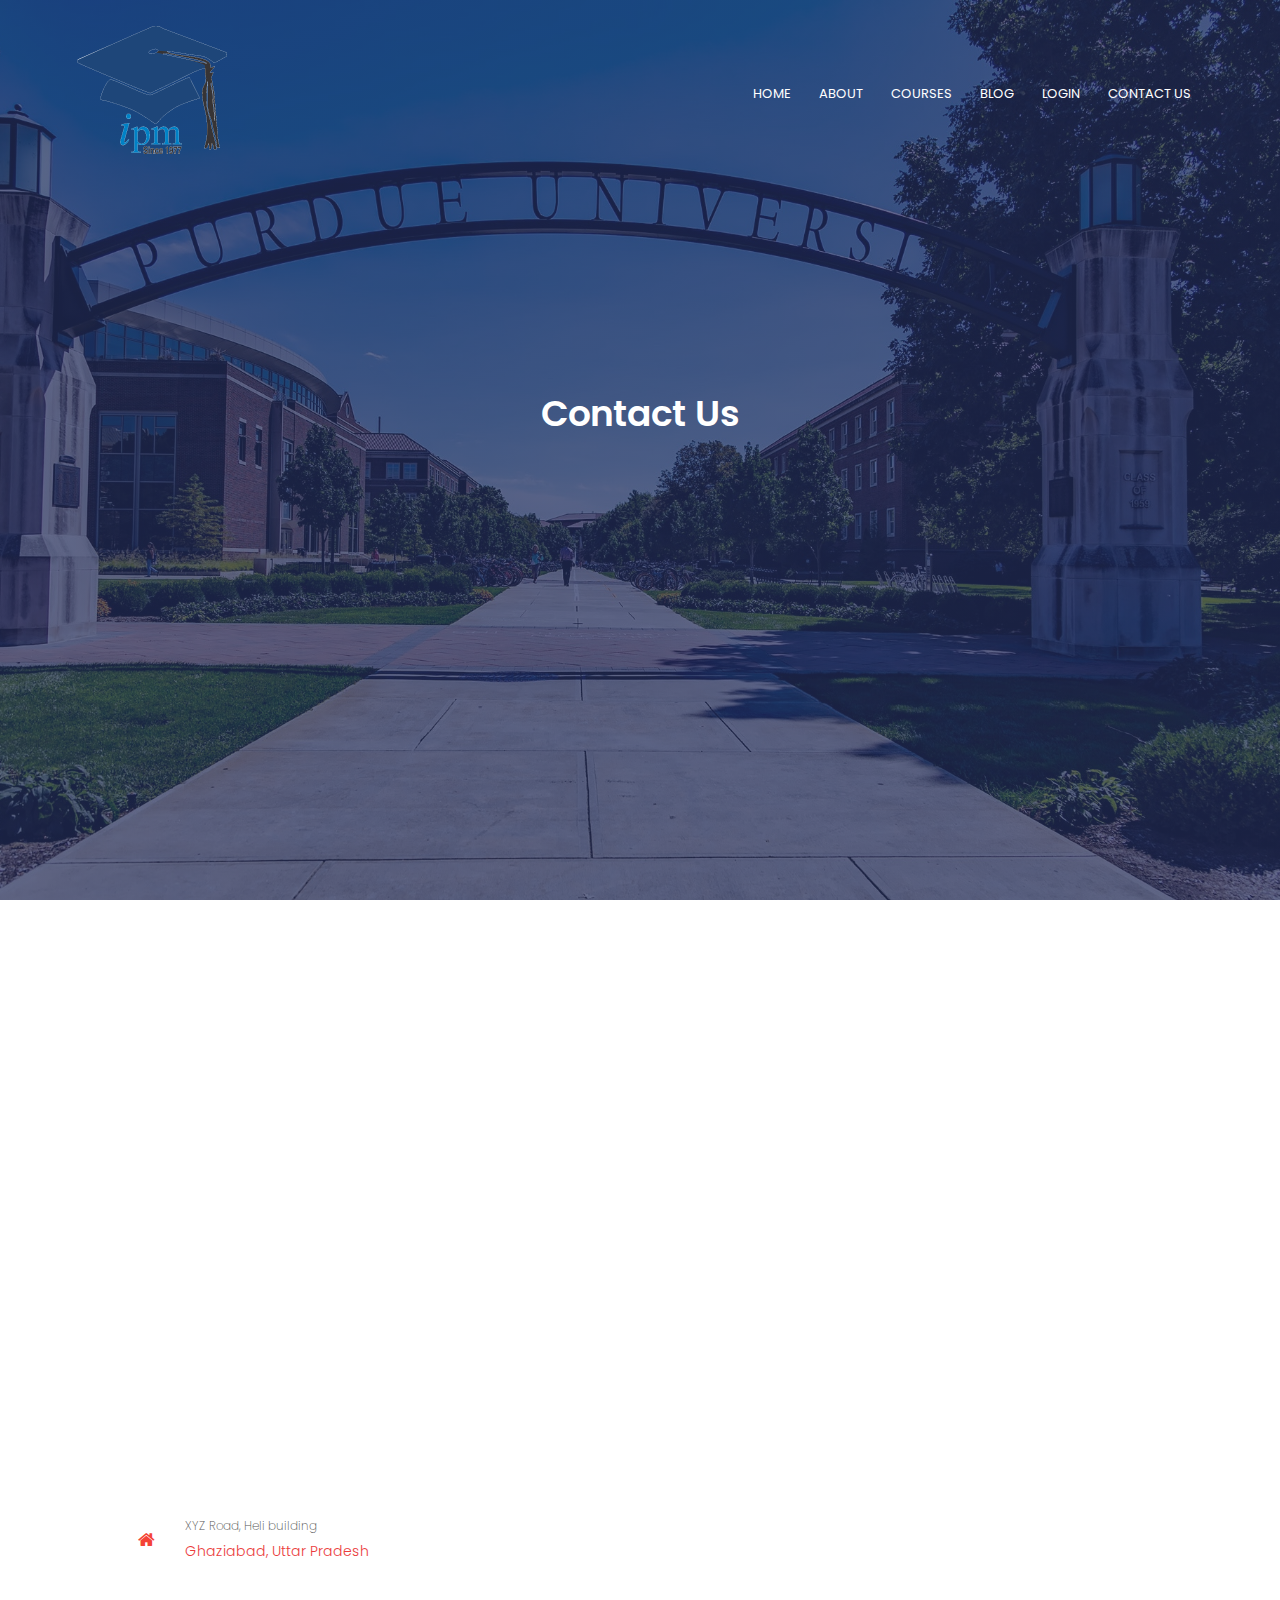
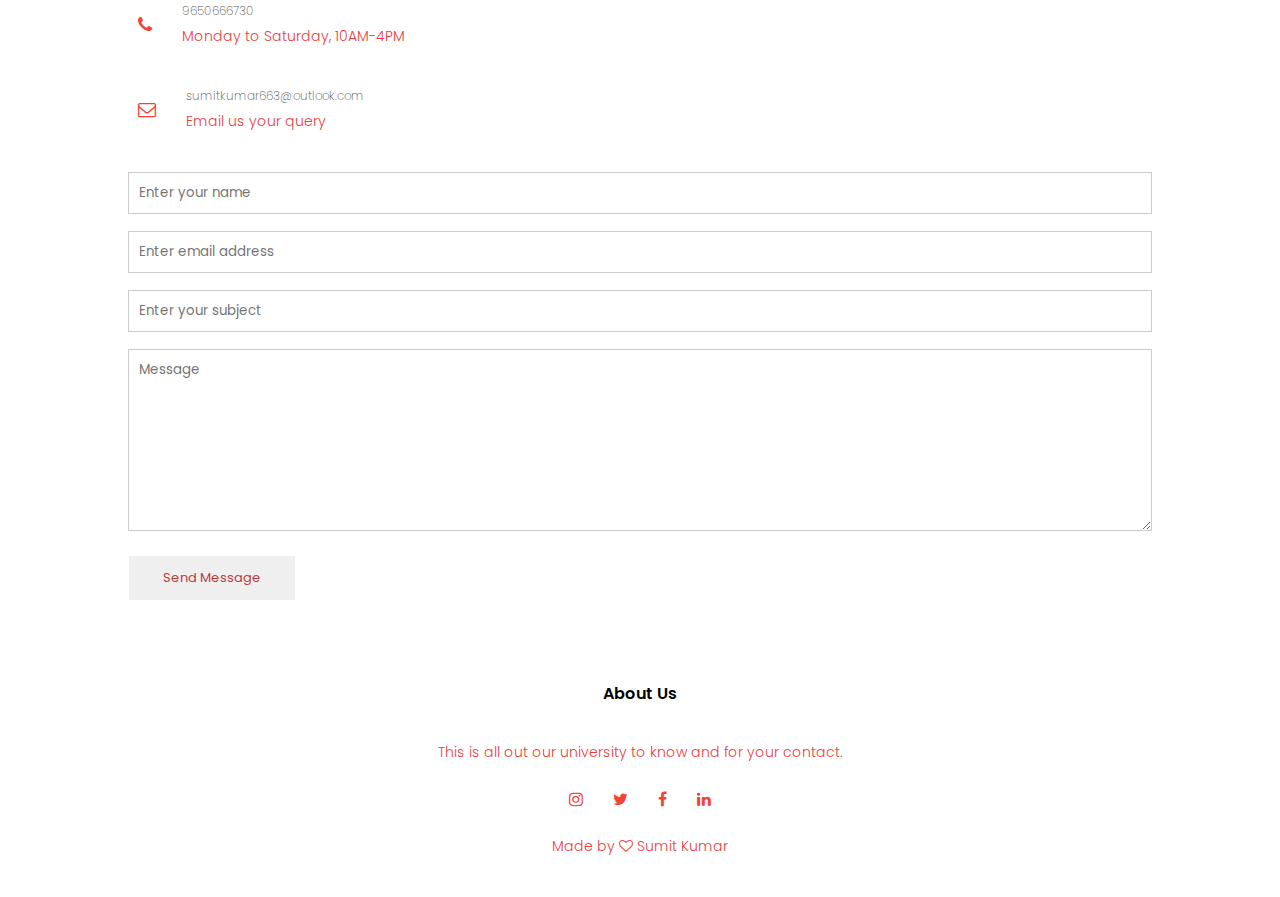
<file: contact.html>
<!DOCTYPE html>
<html lang="en">
<head>
    <meta charset="UTF-8">
    <meta name="viewport" content="width=device-width, initial-scale=1.0">
    <link rel="stylesheet" href="style.css">
    <link rel="stylesheet" href="https://stackpath.bootstrapcdn.com/font-awesome/4.7.0/css/font-awesome.min.css">
    <link rel="preconnect" href="https://fonts.gstatic.com">
<link href="https://fonts.googleapis.com/css2?family=Poppins:wght@100;200;300;600;700&display=swap" rel="stylesheet">
<title>Webpage</title>
</head>
<body>
    <section class="header">
        <nav>
            <a href="index.html"><img src="images/logo1.png"></a>
            <div class="nav-links" id="navLinks">
                <i class="fa fa-times" onclick="hidemenu()"></i>
                <ul>
                    <li><a href="">HOME</a></li>
                    <li><a href="">ABOUT</a></li>
                    <li><a href="">COURSES</a></li>
                    <li><a href="">BLOG</a></li>
                    <li><a href="login.html">LOGIN</a></li>
                    <li><a href="contact.html">CONTACT US</a></li>
                </ul>
            </div>
            <i class="fa fa-bars" onclick="showmenu()"></i>
        </nav>
        <h1>Contact Us</h1>
    </section>

<section class="location">
    <iframe src="https://www.google.com/maps/embed?pb=!1m18!1m12!1m3!1d14002.244338466553!2d77.3787719907572!3d28.672858019807173!2m3!1f0!2f0!3f0!3m2!1i1024!2i768!4f13.1!3m3!1m2!1s0x390cf1751476efc3%3A0x6e0455ea57079f14!2sModern%20College%20-%20BBA%20BCA%20BED%20College%20in%20Ghaziabad!5e0!3m2!1sen!2sin!4v1619090884949!5m2!1sen!2sin" width="600" height="450" style="border:0;" allowfullscreen="" loading="lazy"></iframe>
</section>

<section class="contact-us">
    <div class="rows">
        <div class="contact-col">
            <div>
                <i class="fa fa-home"></i>
                <span>
                    <h5>XYZ Road, Heli building</h5>
                    <p>Ghaziabad, Uttar Pradesh</p>
                </span>
            </div>
        </div>
        <div class="contact-col">
            <div>
            <i class="fa fa-phone"></i>
            <span>
                <h5>9650666730</h5>
                <p>Monday to Saturday, 10AM-4PM</p>
            </span>
        </div>
        </div>
        <div class="contact-col">
            <div>
            <i class="fa fa-envelope-o"></i>
            <span>
                <h5>sumitkumar663@outlook.com</h5>
                <p>Email us your query</p>
            </span>
        </div>
        </div>
        <div class="contact-col">
            <form action="form.php" method="POST">
                <input type="text" name="name" placeholder="Enter your name" required>
                <input type="email" name="email" placeholder="Enter email address" required>
                <input type="text" name="subject" placeholder="Enter your subject" required>
                <textarea  rows="8" name="message" placeholder="Message" required></textarea>
                <button type="submit" class="hero-btn1">Send Message</button>
            </form>
        </div>
    </div>
    
</section>


<!----footer-->
<section class="footer">
    <h4>About Us</h4>
    <p>This is all out our university to know and for your contact.</p>
    <div class="icons">
        <a href="https://www.instagram.com/sumit_663/" target="_blank"><i class="fa fa-instagram" ></i></a>
        <i class="fa fa-twitter"></i>
        <i class="fa fa-facebook"></i>
        <i class="fa fa-linkedin"></i>
    </div>
    <p>Made by <i class="fa fa-heart-o"></i> Sumit Kumar</p>
</section>

</body>
</html>
</file>
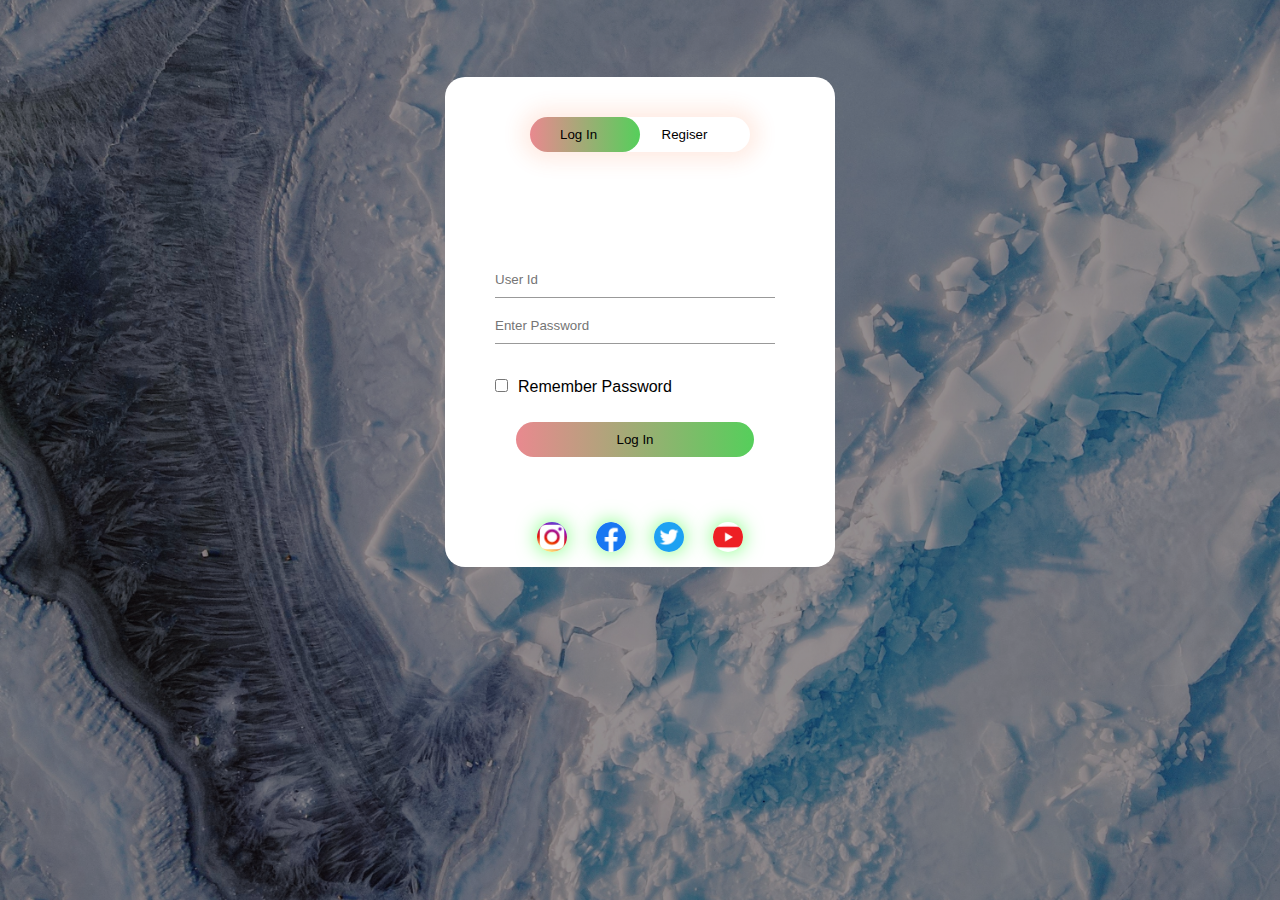
<file: login.html>
<!DOCTYPE html>
<html lang="en">
<head>
    <meta charset="UTF-8">
    <meta name="viewport" content="width=device-width, initial-scale=1.0">
    <link rel="stylesheet" href="login.css">
    <link rel="shortcut icon" type="image/x-icon" href="pubg.jpg">
    <title>Login and Registration</title>
</head>
<body>
    <div class="hero">
        <div class="form-box">
            <div class="button-box">
                <div id="btn"></div>
                <button type="button" class="toggle-btn" onclick="login()">Log In</button>
                <button type="button" class="toggle-btn" onclick="register()">Regiser</button>
            </div>
            <form id="login" class="input1">
            <input type="text" class="input-field" placeholder="User Id" required>
            <input type="password" class="input-field" placeholder="Enter Password" required>
            <input type="checkbox" class="check-box"><span>Remember Password</span>
            <button type="submit" class="submit-btn">Log In</button>
            </form>
            <form id="register" class="input">
            <input type="text" class="input-field" placeholder="User Id" required>
            <input type="email" class="input-field" placeholder="Email Id" required>
            <input type="password" class="input-field"  placeholder="Enter Password" required>
            <input type="text" name="idNumber" pattern="[0-9]{10}" class="input-field" placeholder="Enter Phone No." required>
            <input type="checkbox" class="check-box"><span>I agree to term & conditions</span>
            <button type="submit" class="submit-btn">Register</button>
            </form>
            <div class="social">
                <a href="https://instagram.com" target="_blank"><img src="insta.jpg" ></a>
                <a href="https://facebook.com" target="_blank"><img src="fb.jpg" ></a>
                <a href="https://twitter.com" target="_blank"><img src="twitter.jpg" ></a>
                <a href="https://youtube.com" target="_blank"><img src="youtube.jpg" ></a>
            </div>
        </div>
    </div>
    <script>
        var x=document.getElementById("login");
        var y=document.getElementById("register");
        var z=document.getElementById("btn");
        function register()
        {
            x.style.left="-400px";
            y.style.left="50px";
            z.style.left="110px"
        }
        function login()
        {
            x.style.left="50px";
            y.style.left="450px";
            z.style.left="0px"
        }
    </script>
</body>
</html>
</file>
<file: style.css>
*{
    margin: 0;
    padding: 0;
    font-family: 'Poppins', sans-serif;
}
.header{
    min-height: 100vh;
    width: 100%;
    background-image: linear-gradient(rgba(36, 47, 94, 0.7),rgba(36, 47, 94, 0.7)),url(images/university.png);
    background-size: cover;
    background-position: center;
    position: relative;   
}
nav{
    display: flex;
    padding: 2% 6%;
    justify-content: space-between;
    align-items: center;
}
nav img{
    width: 150px;
}
.nav-links{
    flex: 1;
    text-align: right;
}
.nav-links ul li{
    list-style: none;
    display: inline-block;
    padding: 8px 12px;
    position: relative;
}
.nav-links ul li a{
    color: white;
    text-decoration: none;
    font-size: 13px;
}
.nav-links ul li::after{
    content: '';
    width: 0%;
    height: 2px;
    background: #f44336;
    display: block;
    margin: auto;
    transition: 0.5s;
}
.nav-links ul li:hover::after{
    width: 100%;
}
.text-box{
    width: 90%;
    color: white;
    position: absolute;
    top: 50%;
    left: 50%;
    transform: translate(-50%,-50%);
    text-align: center;

}
.text-box p{
    margin: 10px 0 40px;
    font-size: 14px;
    color: white;
}
.hero-btn{
    display: inline-block;
    text-decoration: none;
    color: white;
    border: 1px solid white;
    padding: 12px 34px;
    font-size: 13px;
    background: transparent;
    position: relative;
    cursor: pointer;
}
.hero-btn:hover{
    border: 1px solid #f44336;
    background: #f44336;
    transition: 1s;
}
nav .fa{
    display: none;
}
@media(max-width:700px){
    .text-box h1{
        font-size: 20px;
    }
    .nav-links ul li{
        display: block;
    }
    .nav-links{
        position: absolute;
        background: #f44336;
        height: 100vh;
        width: 200px;
        top: 0;
        right: -200px;
        text-align: left;
        z-index: 2;
        transition: 1s;
    }
    nav .fa
    {
        display: block;
        color: white;
        margin: 10px;
        font-size: 22px;
        cursor: pointer;
    }
    .nav-links ul{
        padding: 30px;
    }
}
/*------course-----*/
.course{
    width: 80%;
    margin: auto;
    text-align: center;
    padding-top: 100px;
}
h1{
    font-size: 36px;
    font-weight: 600;
}
p{
    color: rgb(235, 60, 60);
    font-size: 14px;
    font-weight: 300;
    line-height: 22px;
    padding: 10px;
}
.row{
    margin-top: 5%;
    display: flex;
    justify-content: space-between;
}
.course-col{
    flex-basis: 31%;
    background: rgba(255, 255, 255, 0.1);
    border-radius: 10px;
    margin-bottom: 5%;
    padding:20px 12px;
    box-sizing: border-box;
    box-shadow: rgba(0,0, 0, 0.5);
}
h3{
    text-align: center;
    font-weight: 600;
    margin: 10px 0;
}
.course-col:hover{
    box-shadow: 0 0 20px 0px rgba(0,0,0,0.2);
}
@media(max-width:700px){
    .row{
        flex-direction: column;
    }
}
.campus{
    width: 80%;
    margin: auto;
    text-align: center;
    padding-top: 50px;
}
.campus-col{
    flex-basis: 32%;
    border-radius: 10px;
    margin-bottom: 30px;
    position: relative;
    overflow: hidden;
}
.campus-col img{
    width: 100%;
    display: block;
}
.layer{
    background: transparent;
    height: 100%;
    width: 100%;
    position: absolute;
    top: 0;
    left: 0;
    transition: 0.5s;
}
.layer:hover{
    background: rgba(226,0,0,0.7);
}
.layer h3{
    width: 100%;
    font-weight: 500;
    color: white;
    bottom: 0;
    font-size: 16px;
    left: 50%;
    transform: translateX(-50%);
    position: absolute;
    opacity: 0;
    transition: 0.5s;
}
.layer:hover h3{
    bottom: 49%;
    opacity: 1;
}

.facilities{
    width: 80%;
    margin:auto;
    text-align: center;
    padding-top: 100px;
}
.facilities-col{
    flex-basis: 31%;
    border-radius: 10px;
    margin-bottom: 5%;
    text-align: center;
}
.facilities-col img{
    width: 100%;
    border-radius: 10px;
}
.facilities-col p{
    padding: 0;
    text-align: left;
}
.facilities-col h3{
    margin-top: 16px;
    margin-bottom: 15px;
    text-align: left;
}

.testimonials{
    width: 80%;
    margin: auto;
    padding-top: 100px;
    text-align: center;
}
.testimonial-col{
    flex-basis: 44%;
    border-radius: 10px;
    margin-bottom: 5%;
    text-align: center;
    background: #fff3f3;
    padding: 25px;
    cursor: pointer;
    display: flex;
}
.testimonial-col img{
    height: 40px;
    margin-left: 5px;
    margin-right: 30px;
    border-radius: 50%;
}
.testimonial-col p{
    padding: 0;
}
.testimonial-col h3{
    margin-top: 15px;
}
.testimonial-col .fa{
    color: #f44336;
}
@media(max-width: 700px){
    .testimonial-col img{
        margin-left: 0px;
        margin-right: 15px;
    }
    .cta h1{
        font-size: 24px;
    }
}
.cta{
    margin: 10px auto;
    background-image: linear-gradient(rgba(0,0,0,0.7),rgba(0,0,0,0.7)),url(images/class.png);
    background-position: center;
    background-size: cover;
    border-radius: 10px;
    text-align: center;
    padding: 100px 0;
    width: 80%;
}
.cta h1{
    color: white;
    margin-bottom: 40px;
    padding: 0;
}
.footer{
    width: 100%;
    text-align: center;
    padding: 30px 0;
}
.footer h4{
    margin-bottom: 25px;
    margin-top: 20px;
    font-weight: 600;
}
.icons .fa{
    color: #f44336;
    margin: 0 13px;
    cursor: pointer;
    padding: 18px 0;
}
.fa-heart-o{
    color: #f44336;
} 
h1{
    color: white;
    margin: 200px;
    text-align: center;
}

/*--contact---*/
.rows{
    margin-top: 5%;
    display: contents;
    justify-content: space-between;
}
.location{
    width: 80%;
    margin: auto;
    padding: 80px 0;
}
.location iframe{
    width: 100%;
}
.contact-us{
    width: 80%;
    margin: auto;
}
.contact-col{
    flex-basis: 48%;
    margin-bottom: 30px;
}
.contact-col div{
    display: flex;
    align-items: center;
    margin-bottom: 40px;
}
.contact-col div .fa{
    font-size: 18px;
    color: #f44336;
    margin: 10px;
    margin-right: 30px;
}.contact-col div p{
    padding: 0;
}
.contact-col div h5{
    font-size: 12px;
    margin-bottom: 5px;
    color: #555;
    font-weight: 200;
}
.contact-col input, .contact-col textarea{
    width: 100%;
    padding: 10px;
    margin-bottom: 17px;
    outline: none;
    border: 1px solid#ccc;
    box-sizing: border-box;
}
.hero-btn1{
    display: inline-block;
    text-decoration: none;
    color: rgb(187, 59, 59);
    border: 1px solid white;
    padding: 12px 34px;
    font-size: 13px;
    
    position: relative;
    cursor: pointer;
}
</file>
<file: login.css>
*{
    margin: 0;
    padding: 0;
    font-family: sans-serif;
}
.hero{
    height: 100%;
    width: 100%;
    background-image: linear-gradient(rgba(0,0,0,0.4),rgba(0,0,0,0.4)),url(banner.jpg);
    background-position: center;
    background-size: cover;
    position: absolute;    
}
.social{
    margin: 370px auto;
    text-align: center;
}
.social img{
    width: 30px;
    margin: 0 12px;
    box-shadow: 0 0 20px 0 #77ff77;
    cursor: pointer;
    border-radius: 50%;
}
.form-box{
    width: 380px;
    height: 480px;
    position: relative;
    margin: 6% auto;
    background: white;
    padding: 5px;
    overflow: hidden;
    border-radius: 20px;
}
.button-box{
    width: 220px;
    margin: 35px auto;
    position: relative;
    box-shadow: 0 0 20px 9px #ff61241f;
    border-radius: 30px;
}
.toggle-btn{
    padding: 10px 30px;
    cursor: pointer;
    background: transparent;
    border: 0;
    outline: none;
    position: relative;
}
#btn{
    top: 0;
    left: 0;
    position: absolute;
    width: 110px;
    height: 100%;
    background: linear-gradient(to right, #e9898f,#55cf5b);
    border-radius: 30px;
    transition: .5s;
}
.input{
    top: 130px;
    position: absolute;
    width: 280px;
    transition: .5s;
}
.input1{
    top: 180px;
    position: absolute;
    width: 280px;
    transition: .5s;
}
.input-field{
    width: 100%;
    padding: 10px 0;
    margin: 5px 0;
    border-left: 0;
    border-top: 0;
    border-right: 0;
    border-bottom: 1px solid #999;
    outline: none;
    background: transparent;
}
.submit-btn{
    width: 85%;
    padding: 10px 30px;
    cursor: pointer;
    display: block;
    margin: auto;
    background: linear-gradient(to right, #e9898f,#55cf5b);
    border: 0;
    outline: none;
    border-radius: 30px;
}
.check-box{
    margin: 30px 10px 30px 0;
}
.span{
    color: #777;
    font-size: 12px;
    bottom: 68px;
    position: absolute;
}
#login{
    left: 50px;
}
#register{
    left: 450px;
}
</file>
